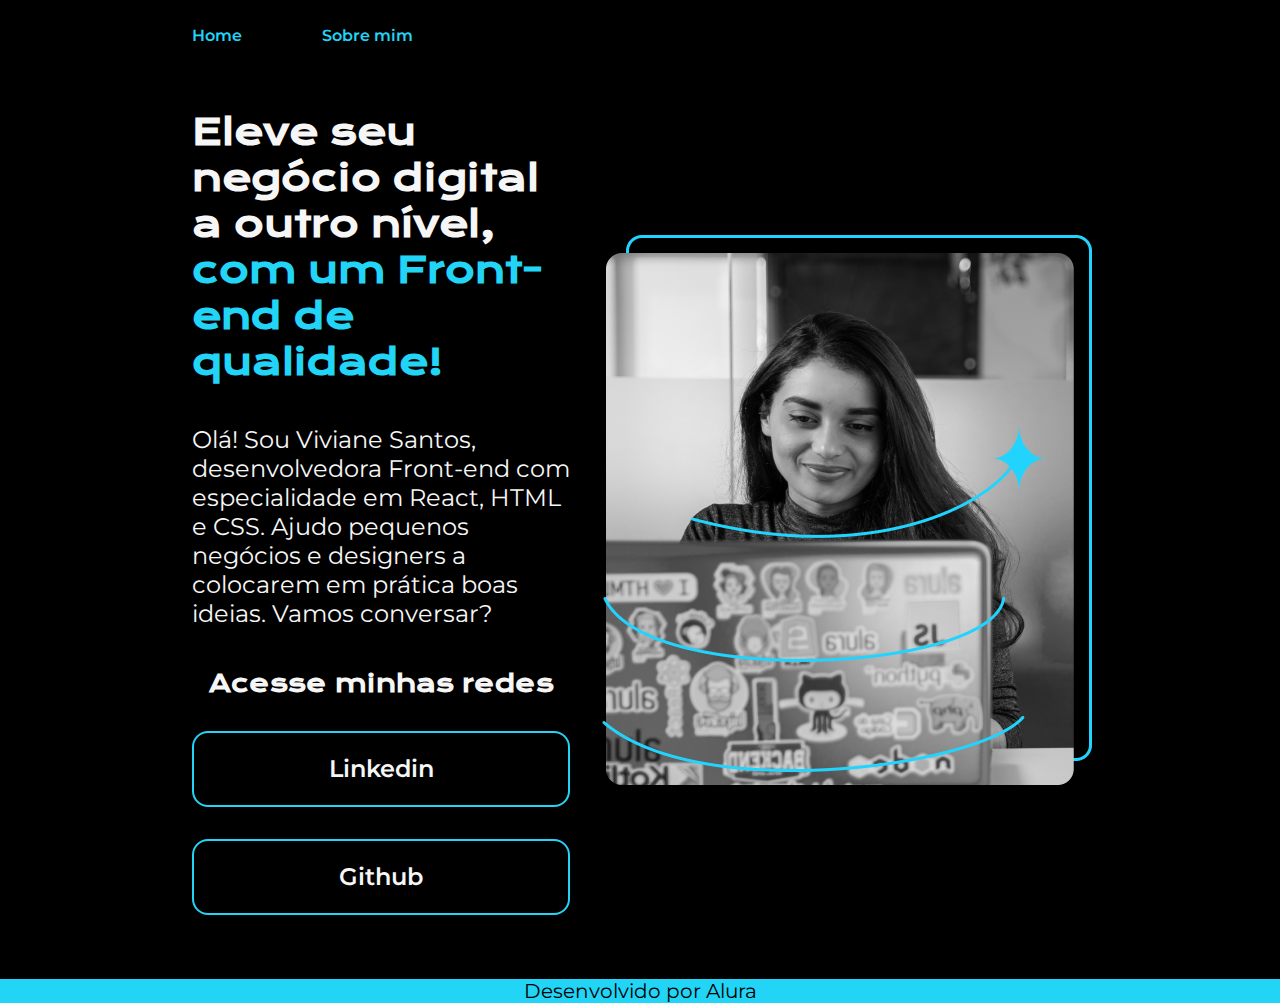
<file: index.html>
<!DOCTYPE html>
<html lang="pt-br">
<head>
    <meta charset="UTF-8">
    <meta name="viewport" content="width=device-width, initial-scale=1.0">
    <link rel="stylesheet" href="./styles/style.css">
    <title>Portifólio</title>
</head> 
<body>
    <header class="cabecalho">
        <nav class="cabecalhoMenu">
            <a class="cabecalhoMenuLink" href="./index.html">Home</a>
            <a class="cabecalhoMenuLink" href="about.html">Sobre mim</a>
        </nav>
    </header>
    <main class="apresentacao">
        <section class="apresentacaoConteudo">
            <h1 class="apresentacaoTitulo">Eleve seu negócio digital a outro nível, <strong class="tituloDestaque">com um Front-end de qualidade!</strong></h1>
            <p class="apresentacaoTexto">Olá! Sou Viviane Santos, desenvolvedora Front-end com especialidade em React, HTML e CSS. Ajudo pequenos negócios e designers a colocarem em prática boas ideias. Vamos conversar?</p>
            <div class="apresentacaoLinks">
                <h2 class="apresentacaoSubtitulo">Acesse minhas redes</h2>
                <a class="apresentacaoLinksLink" href="https://www.linkedin.com/in/viviane-santos-119315312/">Linkedin</a>
                <a class="apresentacaoLinksLink" href="https://github.com/login">Github</a>
            </div>
        </section>
        <div class="imag__vivi">
            <img src="./assets/Imagem.png" alt="fotoVivianeSantos">
        </div>

    </main>
    <footer class="rodape">Desenvolvido por Alura</footer>
    
</body>
</html>
</file>
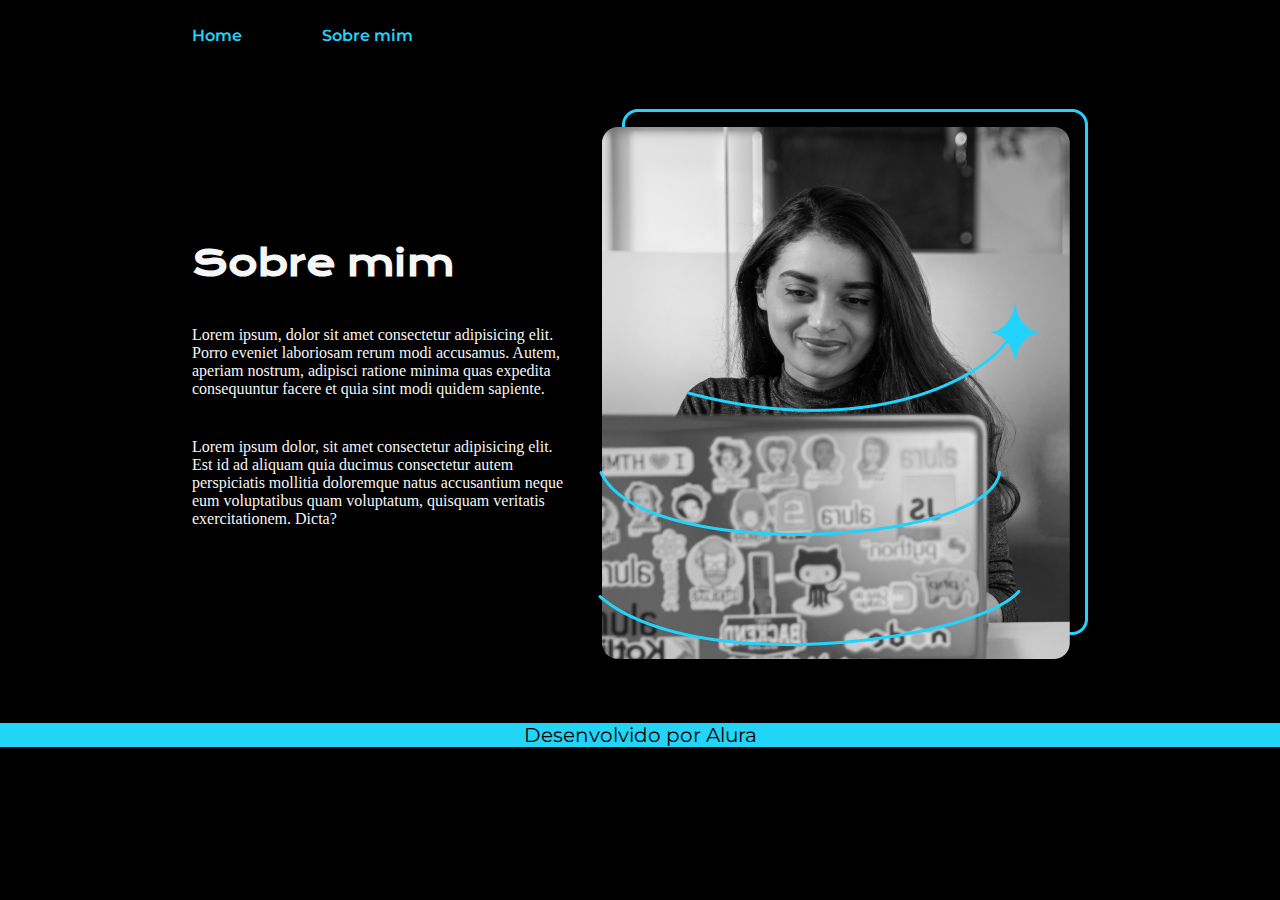
<file: about.html>
<!DOCTYPE html>
<html lang="pt-BR">
<head>
    <meta charset="UTF-8">
    <meta name="viewport" content="width=device-width, initial-scale=1.0">
    <link rel="stylesheet" href="./styles/style.css">
    <title>Sobre mim</title>
</head>
<body>
    <header class="cabecalho">
        <nav class="cabecalhoMenu">
            <a class="cabecalhoMenuLink" href="./index.html">Home</a>
            <a class="cabecalhoMenuLink" href="about.html">Sobre mim</a>
    
        </nav>
    </header>
    <main class="apresentacao">
        <section class="apresentacaoConteudo">
            <h1 class="apresentacaoTitulo">Sobre mim</h1>
            <p class="aapresentacaoTexto">Lorem ipsum, dolor sit amet consectetur adipisicing elit. Porro eveniet laboriosam rerum modi accusamus. Autem, aperiam nostrum, adipisci ratione minima quas expedita consequuntur facere et quia sint modi quidem sapiente.</p>
            <p class="aapresentacaoTexto">Lorem ipsum dolor, sit amet consectetur adipisicing elit. Est id ad aliquam quia ducimus consectetur autem perspiciatis mollitia doloremque natus accusantium neque eum voluptatibus quam voluptatum, quisquam veritatis exercitationem. Dicta?</p>
        </section>
        <img src="./assets/Imagem.png" alt="fotoVivianeSantos">
    </main>
    <footer class="rodape">Desenvolvido por Alura</footer>

</body>
</html>
</file>
<file: styles/style.css>
@import url('https://fonts.googleapis.com/css2?family=Krona+One&family=Montserrat:ital,wght@0,100..900;1,100..900&family=Poppins:ital,wght@0,100;0,200;0,300;0,400;0,500;0,600;0,700;0,800;0,900;1,100;1,200;1,300;1,400;1,500;1,600;1,700;1,800;1,900&display=swap');

:root {
    --cor-primaria: #000000;
    --cor-secundaria: #f6f6f6;
    --cor-terciaria: #22D4F6;
}

* {
    margin: 0;
    padding: 0;
    box-sizing: border-box;
}

body {
    background-color: var(--cor-primaria);
    color: var(--cor-secundaria);
}

.cabecalho {
    padding: 2% 0% 0% 15%;
}

.cabecalhoMenu {
    display: flex;
    gap: 80px;
}

.cabecalhoMenuLink {
    font-family: "Montserrat", sans-serif;
    font-size: 1.5;
    font-weight: 600;
    color: var(--cor-terciaria);
    text-decoration: none;
}

.tituloDestaque {
    color: var(--cor-terciaria);
}

.apresentacao {
    padding: 5% 15%;
    display: flex;
    align-items: center;
    justify-content: space-between;
    gap: 32px;
}

.apresentacaoConteudo {
    width: 615px;
    display: flex;
    flex-direction: column;
    gap: 40px;
}

.apresentacaoTitulo {
    font-size: 2.25rem;
    font-family: "Krona One", serif; 
}

.apresentacaoTexto {
    font-size: 1.5rem;
    font-family: "Montserrat", serif;
}

.apresentacaoLinks {
    display: flex;
    flex-direction: column;
    justify-content: space-between;
    align-items: center;
    gap: 32px;
}

.apresentacaoLinksLink {
    display: flex;
    justify-content: center;
    gap: 16px;
    border: 2px solid var(--cor-terciaria);
    width: 378px;
    text-align: center;
    border-radius: 16px;
    font-size: 1.5rem;
    font-weight: 600;
    padding: 21.5px 0px;
    text-decoration: none;
    color: var(--cor-secundaria);
    font-family: "Montserrat", serif;
}

.apresentacaoSubtitulo {
   font-family: "Krona One", sans-serif ;
   font-size: 1.5rem;
}

.apresentacaoLinksLink:hover {
    background-color: #272727; /* Pode ser alterado para uma variável se desejado */
}

.rodape {
    color: var(--cor-primaria);
    background-color: var(--cor-terciaria);
    text-align: center;
    font-family: "Montserrat", sans-serif;
    font-size: 1.25rem;
    font-weight: 400;
}
@media (max-width: 1200px) {
    .cabecalho{
        padding: 10%;
    }
    .cabecalhoMenu {
        justify-content: center;
    }
    .apresentacao {
        flex-direction: column-reverse;
        padding: 5%;
    }
    .apresentacaoConteudo{

        width: auto;
    }
   
}
</file>
